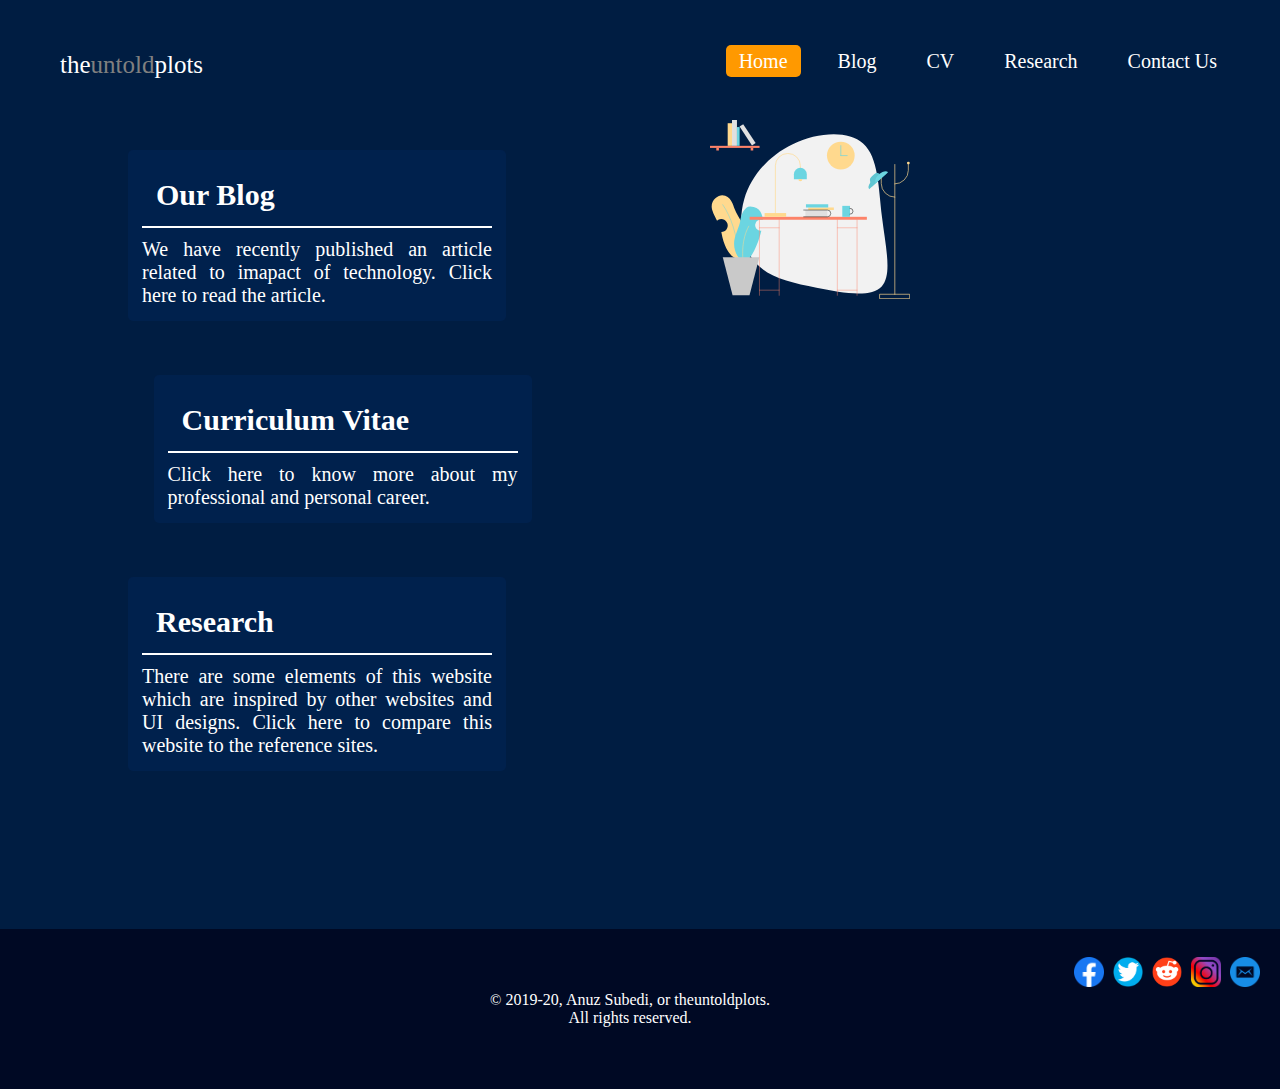
<file: index.html>
<!DOCTYPE html>
<html>
<head>
	<title>Home</title>
<!--linking to external css -->	
	<link rel="stylesheet" href="css/style.css">
</head>
<!-- intenal css-->
<style>
 .footer{
 	margin-top:8px;
 }
 .footerimage{
 	margin-left:5px;
 }
</style>
</script>
<body class="mainbg">
	<div class="mainnav">
		<!-- logo-->
		<div class="logo">
			<a href="index.html">
			the<span style="color:gray;font-variant:bold">untold</span>plots
			</a>
		</div>
		<!--navigation bar -->
		<nav class="navbar">
			<ul class="nav">
				<li><a href="index.html" class="active"> Home </a> </li>
				<li><a href="pages/blog.html"> Blog </a> </li>
				<li><a href="pages/cv.html"> CV </a> </li>
				<li><a href="pages/research.html"> Research </a> </li>
				<li><a href="pages/contact.html"> Contact Us </a> </li>
			</ul>
		</nav>
	</div>	
	<picture>
		<div class="slider" style="float:right;margin-right:70px;">

    	<div id="img">
      	<img src="images/2.svg" class="sliderimage">
    </div>

  </div>

	</picture>
	</div>
<!--first division referencing to the blog page -->
<div class="column"style="">
	<a href="pages/blog.html" style="all:none">
		<div class="bodycontent">
      		<p class="bcheading">Our Blog</p>
      		<p style='text-align: justify;' class="bcparagraph">
      		 		We have recently published an article related to imapact of technology. Click here to read the article.
      		</p>
  		</div>
  	</a>	
</div>
<!--second division referencing to the cv page -->
<div class="column"style="margin-left:12%;margin-top:0px">
	<a href="pages/CV.html" style="all:none">
		<div class="bodycontent">
      		<p class="bcheading">Curriculum Vitae</p>
      		<p style='text-align: justify;' class="bcparagraph">
      		 	Click here to know more about my professional and personal career.
      		</p>
  		</div>
  	</a>	
</div>
<!-- third division referencing to the research pge-->

<div class="column"style="margin-top:0px">
	<a href="pages/research.html" style="all:none">
		<div class="bodycontent">
      		<p class="bcheading">Research</p>
      		<p style='text-align: justify;' class="bcparagraph">
      		 	There are some elements of this website which are inspired by other websites and UI designs. Click here to compare this website to the reference sites.
      		</p>
  		</div>
  	</a>	
</div>

	</body>
	<!-- footer-->
<footer>
	<p class="footer" style="text-align: right; align-items: right;">
	<a href="https://www.facebook.com/theanuzsubedi"><img src="images/facebooklogo.png" class="footerimage"></a>
	<a href="https://www.twitter.com/theanuzsubedi"><img src="images/twitterlogo.png" class="footerimage"></a>
	<a href="https://www.reddit.com/user/theanuzsubedi"><img src="images/redditlogo.png" class="footerimage"></a>
	<a href="https://www.instagram.com/theanuzsubedi"><img src="images/instalogo.png" class="footerimage"></a>
	<a href="mailto:anuzsubedi@hotmail.com"><img src="images/emailogo.png" class="footerimage"></a>
<p> <span style="font-size:15px;vertical-align:baseline;">&copy</span> 2019-20, Anuz Subedi, or theuntoldplots.</p>
<p> All rights reserved. </p>
</footer>
<script>
	 var images = ['images/1.svg', 'images/2.svg', 'images/3.svg'];

    var x = 0;

    var imgs = document.getElementById('img');

    setInterval(slider, 3000);


    function slider() {

      if (x < images.length) {
        x = x + 1;
      } else {
        x = 1;
      }


      imgs.innerHTML = "<img src=" + images[x - 1] + ">";

    }
</script>

</html>
</file>
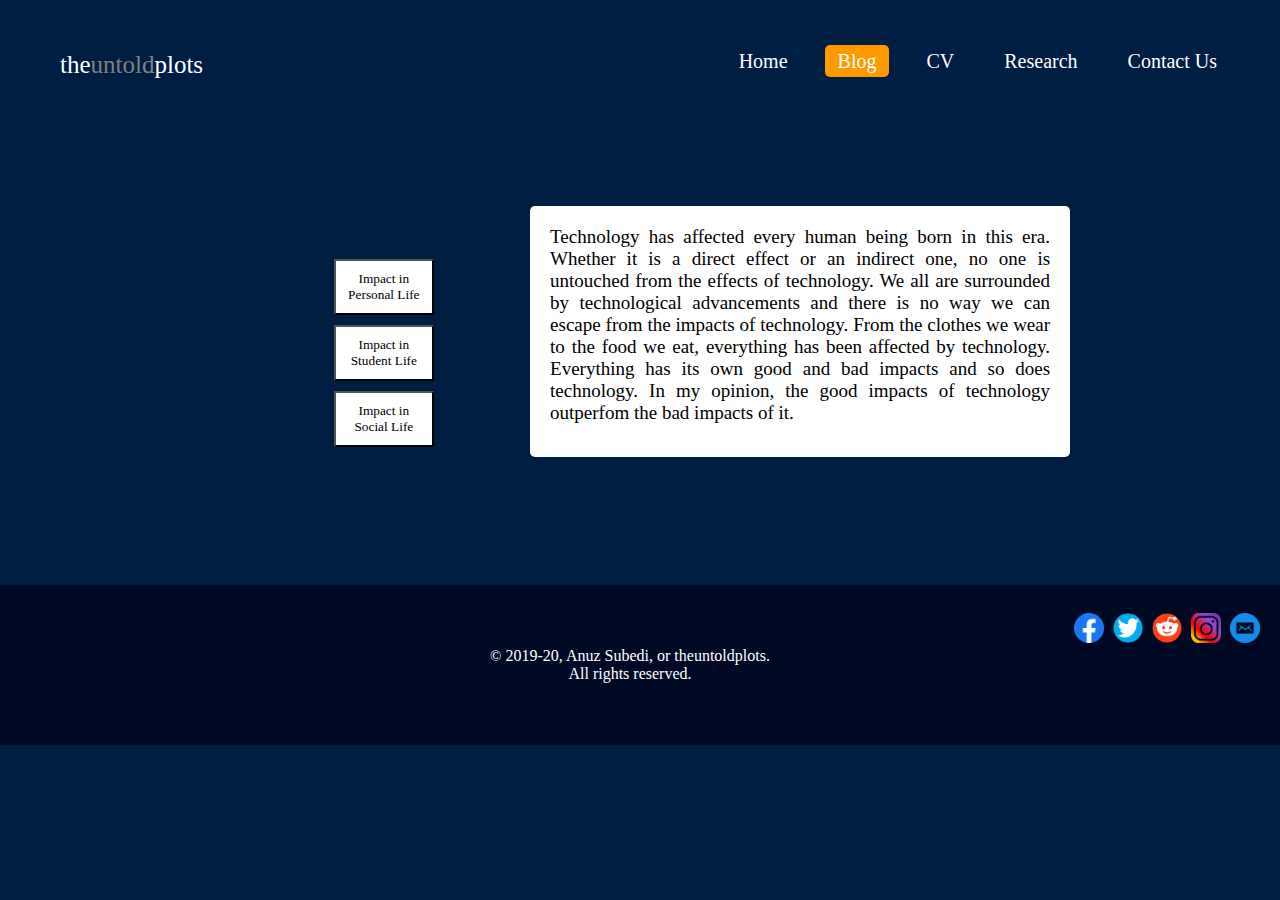
<file: pages/blog.html>
<!DOCTYPE html>
<html>
<head>
	<title>Blog</title>
	<!--linking to external css-->
	<link rel="stylesheet" href="../css/style.css">
</head>
<!-- internal css-->
<style>
 .footer{
 	margin-top:8px;
 }
 .footerimage{
 	margin-left:5px;
 }
</style>
<!--The navigation bar -->
<body class="mainbg">
	<div class="mainnav">
		<div class="logo">
			<a href="../index.html">
			the<span style="color:gray;font-variant:bold">untold</span>plots
			</a>
		</div>
		<div class="navbar">
			<ul class="nav">
				<li><a href="../index.html"> Home </a> </li>
				<li><a href="blog.html" class="active"> Blog </a> </li>
				<li><a href="cv.html"> CV </a> </li>
				<li><a href="research.html"> Research </a> </li>
				<li><a href="contact.html"> Contact Us </a> </li>
			</ul>
		</div>
	</div>
	<div id="row1blog">
    	<div id="column1blog">
    		<!-- For changing the contents on click of the buttons-->
    		<button onclick="changepersonal()" class="buttonblog" id="personal">Impact in Personal Life</button>
    		<button onclick="changestudent()" class="buttonblog" id="student">Impact in Student Life</button>
    		<button onclick="changesocial()" class="buttonblog" id="social">Impact in Social Life</button>
    	</div>
    	<div id="column2blog" class="blogcontent" style="padding:20px;font-size:19px;text-align:justify;vertical-align:middle;">
    		<span id="text">
    			Technology has affected every human being born in this era. Whether it is a direct effect or an indirect one, no one is untouched from the effects of technology. We all are surrounded by technological advancements and there is no way we can escape from the impacts of technology. From the clothes we wear to the food we eat, everything has been affected by technology. Everything has its own good and bad impacts and so does technology. In my opinion, the good impacts of technology outperfom the bad impacts of it.
    		</span>
    		</p>
    	</div>

	</div>

<!--footer of the webpage -->
	</body>
<footer>
	<p class="footer" style="text-align: right; align-items: right;">
	<a href="https://www.facebook.com/theanuzsubedi"><img src="../images/facebooklogo.png" class="footerimage"></a>
	<a href="https://www.twitter.com/theanuzsubedi"><img src="../images/twitterlogo.png" class="footerimage"></a>
	<a href="https://www.reddit.com/user/theanuzsubedi"><img src="../images/redditlogo.png" class="footerimage"></a>
	<a href="https://www.instagram.com/theanuzsubedi"><img src="../images/instalogo.png" class="footerimage"></a>
	<a href="mailto:anuzsubedi@hotmail.com"><img src="../images/emailogo.png" class="footerimage"></a>
<p> <span style="font-size:15px;vertical-align:baseline;">&copy</span> 2019-20, Anuz Subedi, or theuntoldplots.</p>
<p> All rights reserved. </p>
</footer>
<!--linking to external javascript -->
<script src="../js/javascript.js">
</script>
</html>
</file>
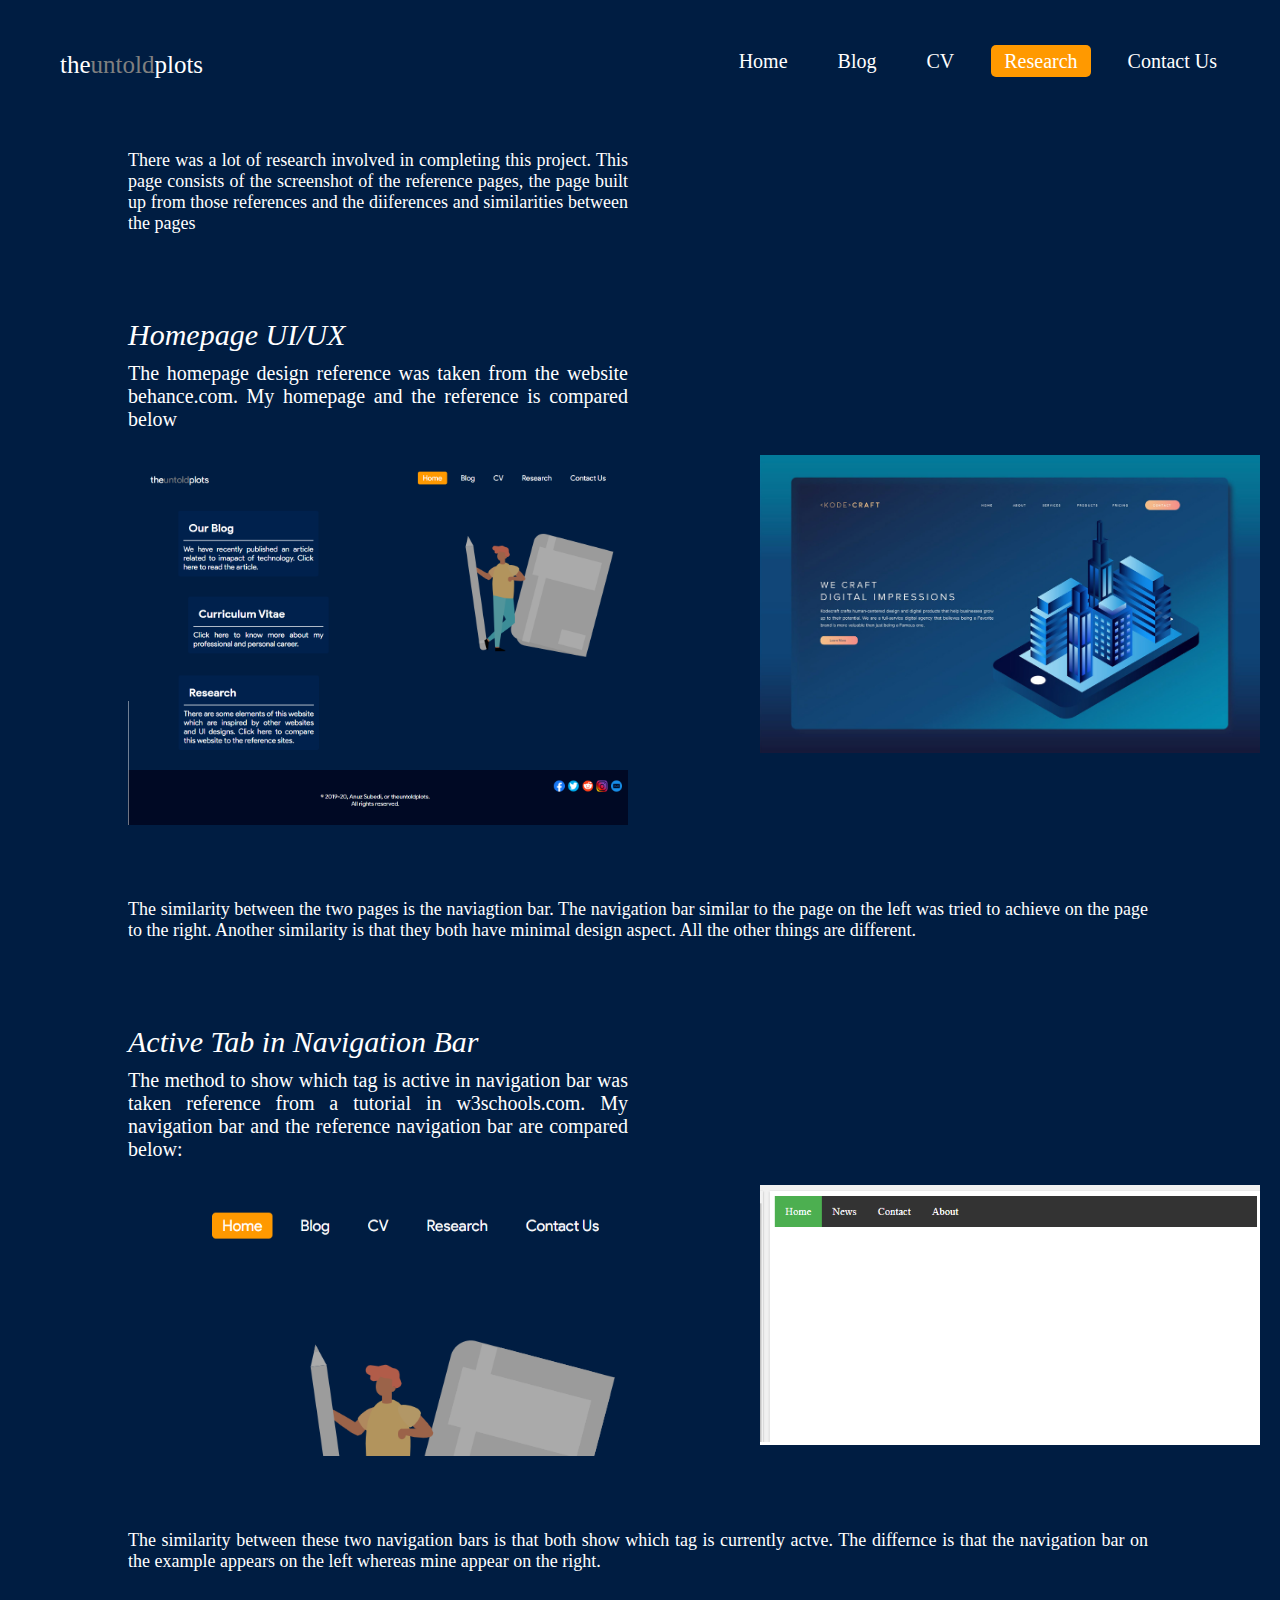
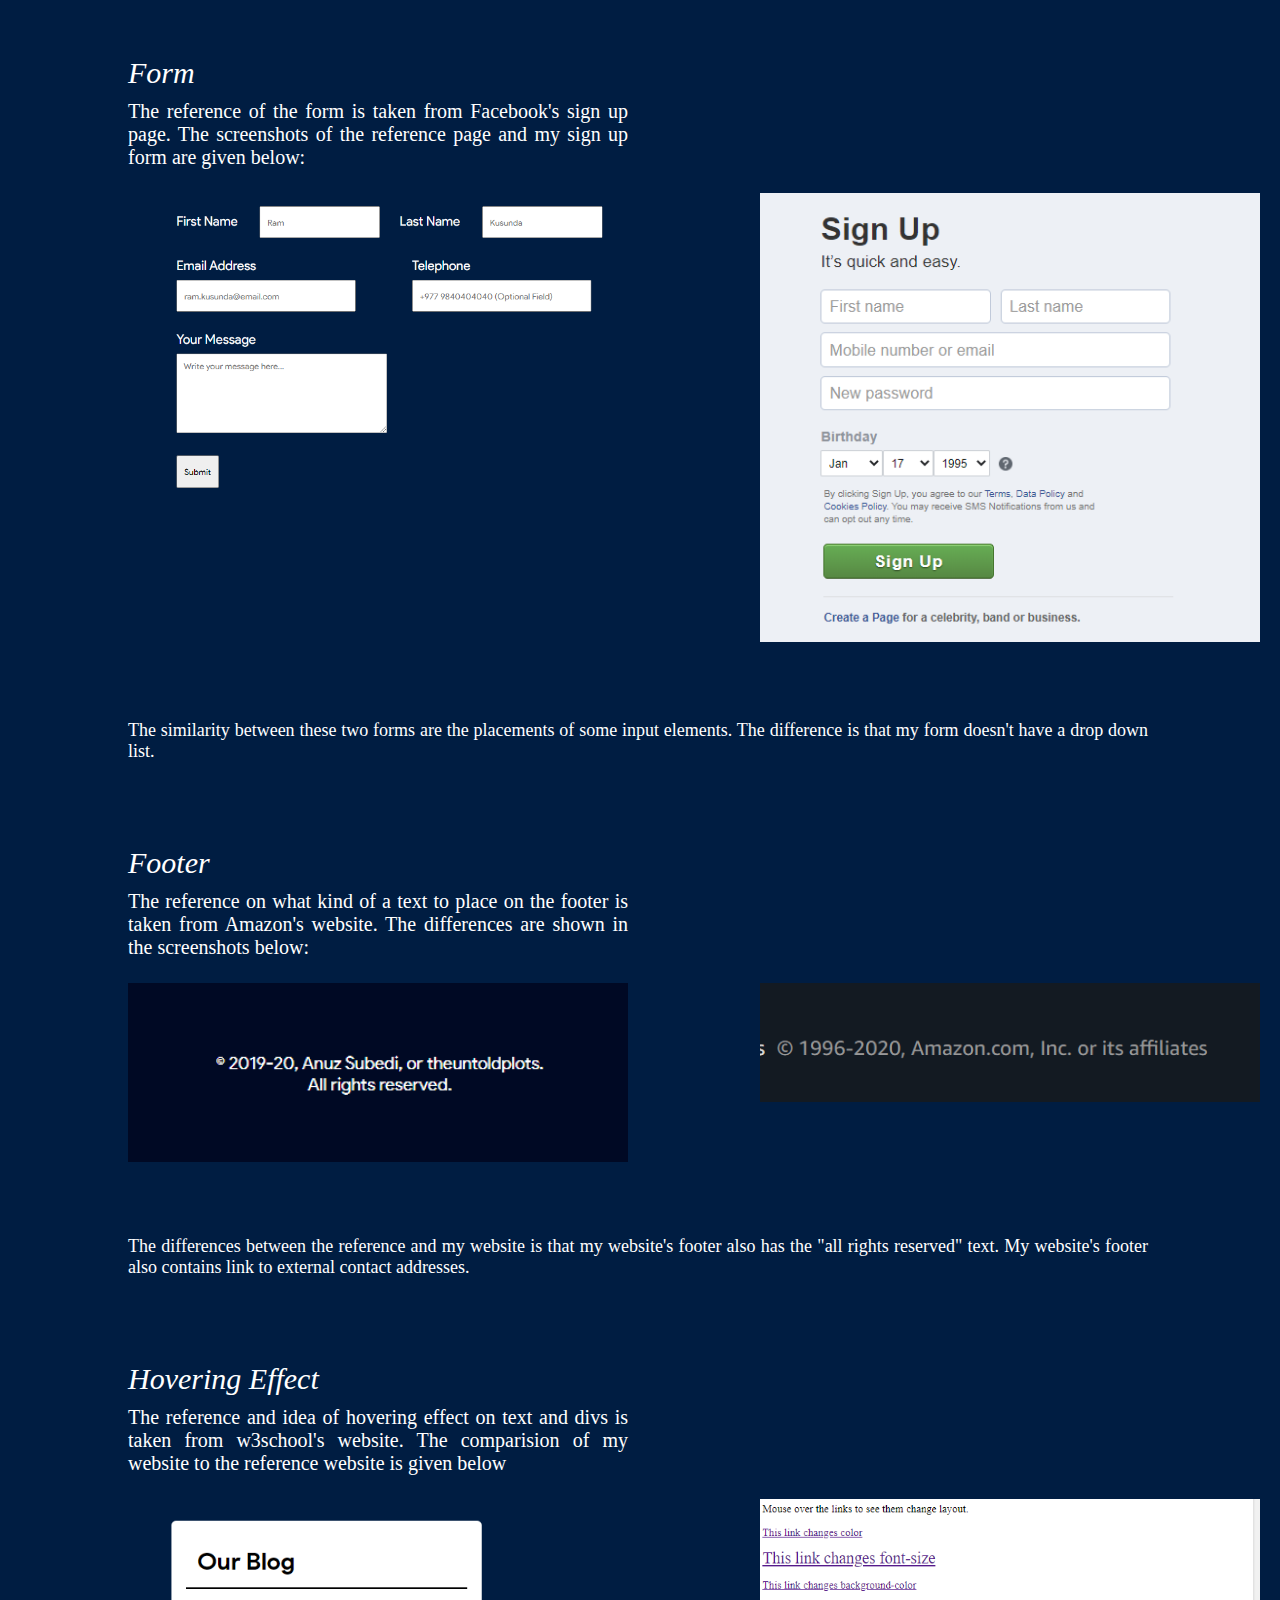
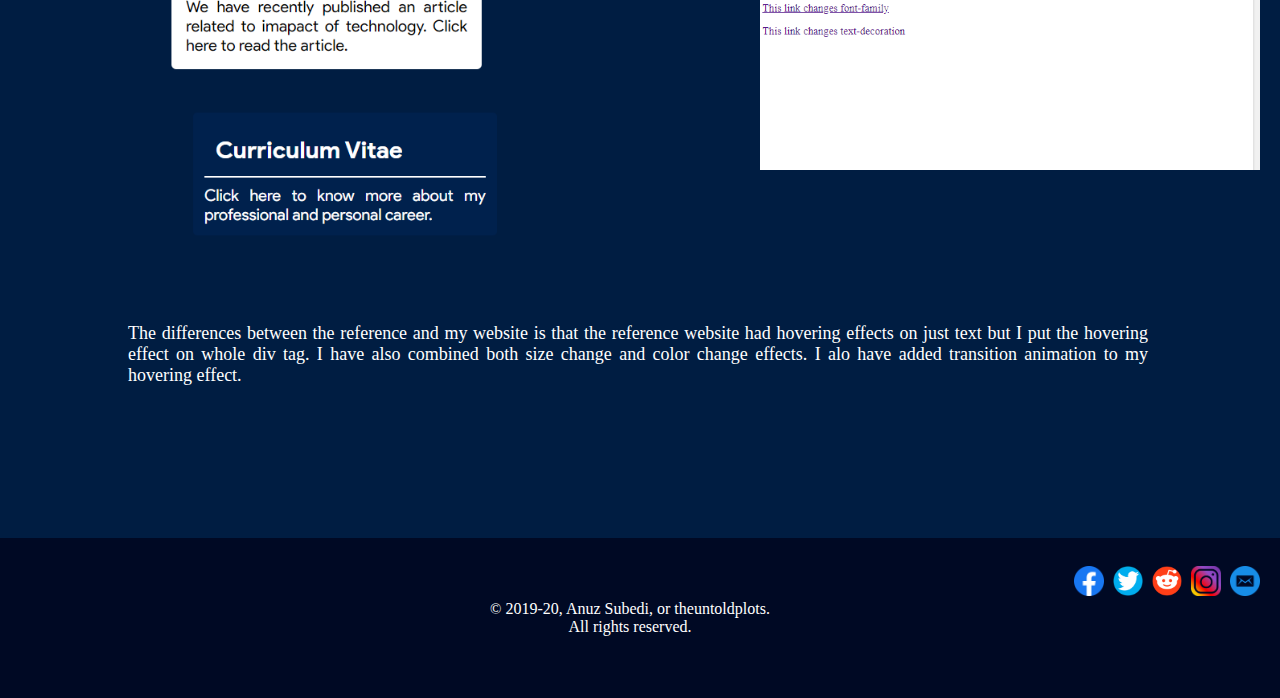
<file: pages/research.html>
<!DOCTYPE html>
<html>
<head>
	<title>Contact</title>
	<link rel="stylesheet" href="../css/style.css">
</head>
<style>
 .footer{
 	margin-top:8px;
 }
 .footerimage{
 	margin-left:5px;
 }
</style>
<!--The navigation bar -->
<body class="mainbg">
	<div class="mainnav">
		<div class="logo">
			<a href="../index.html">
			the<span style="color:gray;font-variant:bold">untold</span>plots
			</a>
		</div>
		<div class="navbar">
			<ul class="nav">
				<li><a href="../index.html"> Home </a> </li>
				<li><a href="blog.html"> Blog </a> </li>
				<li><a href="cv.html"> CV </a> </li>
				<li><a href="research.html" class="active"> Research </a> </li>
				<li><a href="contact.html"> Contact Us </a> </li>
			</ul>
		</div>
	</div>	
	</div>
	<!--First Paragraph -->
	<div class="row">
		<div class="column research1" style="font-size:18px	">
			<p> There was a lot of research involved in completing this project. This page consists of the screenshot of the reference pages, the page built up from those references and the diiferences and similarities between the pages </p> 
		</div>
	</div>
	<!--comparision of 1st page starts here-->	
	<div class="row">
		<div class="column research1">
			<p class="subtitle">Homepage UI/UX</p>
			<p class="content"> The homepage design reference was taken from the website behance.com. My homepage and the reference is compared below </p>
		</div>
	</div>
	<div class=row style="margin:0px">
		<div class="column" style="margin-top:0px">
			<image>
				<img src="../images/research1b.png" class="researchimg">
			</image>
		</div>
		<div class="column" style="margin-top:0px">
			<a href="https://www.behance.net/gallery/55840289/Dark-Minimal-Website-design-UIUX-Design"target="_blank">
				<image>
					<img src="../images/research1a.png" class="researchimg">
				</image>
			</a>
		</div>
	</div>
	<div class="row">
		<div class="column">
			<p class="research2">
				The similarity between the two pages is the naviagtion bar. The navigation bar similar to the page on the left was tried to achieve on the page to the right. Another similarity is that they both have minimal design aspect. All the other things are different.
		</div>
	</div>
	<!--comparision of 1st page ends here-->

	<!--comparision of 2nd page starts here-->	
	<div class="row">
		<div class="column research1">
			<p class="subtitle">Active Tab in Navigation Bar</p>
			<p class="content"> The method to show which tag is active in navigation bar was taken reference from a tutorial in w3schools.com. My navigation bar and the reference navigation bar are compared below:</p>
		</div>
	</div>
	<div class=row style="margin:0px">
		<div class="column" style="margin-top:0px">
			<image>
				<img src="../images/researchb2.png" class="researchimg">
			</image>
		</div>
		<div class="column" style="margin-top:0px">
			<a href="https://www.w3schools.com/css/tryit.asp?filename=trycss_navbar_horizontal_black_active"target="_blank">
				<image>
					<img src="../images/researcha2.png" class="researchimg">
				</image>
			</a>
		</div>
	</div>
	<div class="row">
		<div class="column">
			<p class="research2">
				The similarity between these two navigation bars is that both show which tag is currently actve. The differnce is that the navigation bar on the example appears on the left whereas mine appear on the right.
		</div>
	</div>
	<!--comparision of 2nd page ends here-->

	<!--comparision of 3rd page starts here-->	
	<div class="row">
		<div class="column research1">
			<p class="subtitle">Form</p>
			<p class="content"> The reference of the form is taken from Facebook's sign up page. The screenshots of the reference page and my sign up form are given below: </p>
		</div>
	</div>
	<div class=row style="margin:0px">
		<div class="column" style="margin-top:0px">
			<image>
				<img src="../images/researcha3.png" class="researchimg">
			</image>
		</div>
		<div class="column" style="margin-top:0px">
			<a href="https://www.facebook.com"target="_blank">
				<image>
					<img src="../images/researchb3.png" class="researchimg">
				</image>
			</a>
		</div>
	</div>
	<div class="row">
		<div class="column">
			<p class="research2">
				The similarity between these two forms are the placements of some input elements. The difference is that my form doesn't have a drop down list. 
		</div>
	</div>
	<!--comparision of 3rd page ends here-->


	<!--comparision of 4th page starts here-->	
	<div class="row">
		<div class="column research1">
			<p class="subtitle">Footer</p>
			<p class="content"> The reference on what kind of a text to place on the footer is taken from Amazon's website. The differences are shown in the screenshots below: </p>
		</div>
	</div>
	<div class=row style="margin:0px">
		<div class="column" style="margin-top:0px">
			<image>
				<img src="../images/researcha4.png" class="researchimg">
			</image>
		</div>
		<div class="column" style="margin-top:0px">
			<a href="https://amazon.co"target="_blank">
				<image>
					<img src="../images/researchb4.png" class="researchimg">
				</image>
			</a>
		</div>
	</div>
	<div class="row">
		<div class="column">
			<p class="research2">
				The differences between the reference and my website is that my website's footer also has the "all rights reserved" text. My website's footer also contains link to external contact addresses. 
		</div>
	</div>
	<!--comparision of 4th page page ends here-->

	<!--comparision of 5th page starts here-->	
	<div class="row">
		<div class="column research1">
			<p class="subtitle">Hovering Effect</p>
			<p class="content"> The reference and idea of hovering effect on text and divs is taken from w3school's website. The comparision of my website to the reference website is given below </p>
		</div>
	</div>
	<div class=row style="margin:0px">
		<div class="column" style="margin-top:0px">
			<image>
				<img src="../images/researcha5.png" class="researchimg">
			</image>
		</div>
		<div class="column" style="margin-top:0px">
			<a href="https://www.w3schools.com/cssref/tryit.asp?filename=trycss_sel_link_more2"target="_blank">
				<image>
					<img src="../images/researchb5.png" class="researchimg">
				</image>
			</a>
		</div>
	</div>
	<div class="row">
		<div class="column">
			<p class="research2">
				The differences between the reference and my website is that the reference website had hovering effects on just text but I put the hovering effect on whole div tag. I have also combined both size change and color change effects. I alo have added transition animation to my hovering effect. 
		</div>
	</div>
	<!--comparision of 5th page page ends here-->
	</body>
	<!-- Footer starts here-->
<footer>
	<p class="footer" style="text-align: right; align-items: right;">
	<a href="https://www.facebook.com/theanuzsubedi"><img src="../images/facebooklogo.png" class="footerimage"></a>
	<a href="https://www.twitter.com/theanuzsubedi"><img src="../images/twitterlogo.png" class="footerimage"></a>
	<a href="https://www.reddit.com/user/theanuzsubedi"><img src="../images/redditlogo.png" class="footerimage"></a>
	<a href="https://www.instagram.com/theanuzsubedi"><img src="../images/instalogo.png" class="footerimage"></a>
	<a href="mailto:anuzsubedi@hotmail.com"><img src="../images/emailogo.png" class="footerimage"></a>
<p> <span style="font-size:15px;vertical-align:baseline;">&copy</span> 2019-20, Anuz Subedi, or theuntoldplots.</p>
<p> All rights reserved. </p>
</footer>

</html>
</file>
<file: css/style.css>
/*Changing teh margin and font of entire webpage*/
*{
	margin:0px;
	font-family: "product sans";
}
/*Changing background color using gradient*/
.mainbg{
  	background-color: #001d42;
	background-image: linear-gradient(147deg, #1c334a 0%, #003780 74%)fixed center 
	position:static;
	top:0;
}
/*The z index brings the nav bar ahead of everything in the zaxis*/
.mainnav{
	z-index:1;
	position:sticky;
	padding:50px;
	top:0;
	background-color: #001d42;
	background-image: linear-gradient(147deg, #1c334a 0%, #003780 74%)fixed center ;	
}
/*styling for logo */
.logo{
	float:left;
	padding-left:10px;
	padding-top:1px;
}
.logo a{
	color:white;
	text-decoration: none;
	display:inline-block;
	font-size: 25px;
}
.logo a:hover{
	color:lightgray;
	font-size:30px;
	transition: 0.6s ease;
}
/* applying the gradient for navbar as well*/
.nav{
	float:right;
	text-decoration: none;
	background-color: #001d42;
	background-image: linear-gradient(147deg, #1c334a 0%, #003780 74%)fixed center ;
}
/*styling the elements of navbar*/
ul .navigatiobar{
	padding-right:20px;
	padding-top:10px;
}
ul li {
	display:inline-block;
}
ul li a{
	text-align: center;
	border:1px white;
	padding:5px 13px 5px 13px;
	margin-left:20px;
	border-radius: 5px;
	color:white;
	font-size:20px;
	text-decoration:none;
}
/*changng the color of element in navbar while hovering*/
ul li a:hover{
	background-color:white;
	color:black;
	transition: 0.6s ease;
}
/*Changing the color of active tab in navbar*/
.active{
	background-color:#ff9900;
	color:white;
}
.oklogo{
	float:right;
	transform:scalex(-1);
	height:500px;
	width:auto;
	filter:brightness(70%);
}
	.oklogo:hover{
	float:right;
	transform:scalex(-1);
	height:480px;
	width:auto;
	filter:brightness(100%);
	top:60%;
	transition:0.6s ease;
}
.title{
	color:white;
	font-size:40px;
}
.subtitle{
	color:white;
	font-size:30px;
	font-style:italic;
	padding:10px 0px	;
}
.content{
	color:white;
	font-size:20px;
}
/*using row and column for the proper alignment of different divs*/
.row{
	display:flex;
	flex-direction:row;
}
.column {
  display: flex;  
  flex-direction: column;
  -webkit-flex-direction:column;
  margin: 50px 0px 24px 10%;
}
a {
	color:inherit;
	text-decoration:inherit;
}
.bodycontent{
	color:white;
	width:350px;
	padding:14px;
	border-radius:5px;
	background-color:#00214d;
	margin-bottom: 30px;
	font-size:20px;
}
.bodycontent:hover{
	color:black;
	padding:18px;
	border-radius:6px;
	background-color:white;
	transition:ease 0.6s;
	font-size:20px;
}

.bodycontent .bcheading{
	opacity:100%;
	display: block;
	margin-bottom: 10px;
  	padding:14px;
  	border-bottom: 2px solid;
  	font-weight: bold;
  	font-size:30px;
}

.bodycontent.bcparagraph{
	font-size:20px;
	display:block;
	margin-bottom:10px;
	padding:14px;
}
/*Styling the footer*/
footer{
	position: static;
	margin-top:10%;
	padding-top:20px;
  	left: 0;
  	bottom: 0%;
  	width: 100%;
  	background-color:#000924;
  	color: white;
  	text-align: center;
  	height:140px;
}
footer p{
	padding-right:20px;
	text-align:center;
	vertical-align:center;
}
.footerimage{
	height:30px;
	align-items:center;
}
.buttonblog-main{
	margin-top:10%;
}
.buttonblog{
	padding:10px;
	margin-left:10%;
	background-color:white;
	color:black;
	margin-bottom: 10px;
	width:100px;
}
.buttonblog:hover{
	background-color:#00214d;
	tranisition:0.6s ease;
	color:white;
}
.blogcontent{
	vertical-align:middle;
	width:500px;
	background-color:white;
	border-style:solid #000033;
	border-radius:5px;
}
#row1blog{
	vertical-align:middle;
    display:flex;
    flex-direction:row;
    margin-left:17%;
    margin-bottom:40px;
}
#row2blog{
	vertical-align:middle;
    display:flex;
    flex-direction:row;
    margin-left:17%;
    margin-bottom:40px;
}


#column1blog{
	vertical-align:all;
	margin-top:15%;
    display:flex;
    flex-direction:column;
    margin-left:10%;
}


#column2blog{
	vertical-align:middle;
	height:auto;
	margin-top:10%;
	left-margin:20px;
    display:flex;
    flex-direction:column;
    margin-left:10%;
}
#column3blog{
	vertical-align:middle;
	height:auto;
	margin-top:10%;
	left-margin:20px;
    display:flex;
}
/*styling the form*/
}
form{
	padding:10px;
}
form label{
	color:white;
	font-size:20px;
}
form label input{
	padding:15px;
}
label{
	margin-left:30px;
	margin-bottom:30px;
	margin-top:30px;
}
input{
	padding:10px;
	height:25px;
	margin-left:30px;
	margin-bottom:30px;
	margin-top:30px;
}
.research1{
	color:white;
	font-size:18px;
	width:500px;
	text-align:justify;
}
.researchimg{
	width:500px;
	height:auto;
}
.research2{
	color:white;
	font-size:18px;
	width:1020px;
	text-align:justify;
	align-content: center;
}
.slider {
      width: 500px;
      height: auto;
      margin: 20px auto;
      box-sizing: border-box;
      overflow: hidden;
    }
 .sliderimage 
    {
      width: 200px;
      height: auto;
    }
</file>
